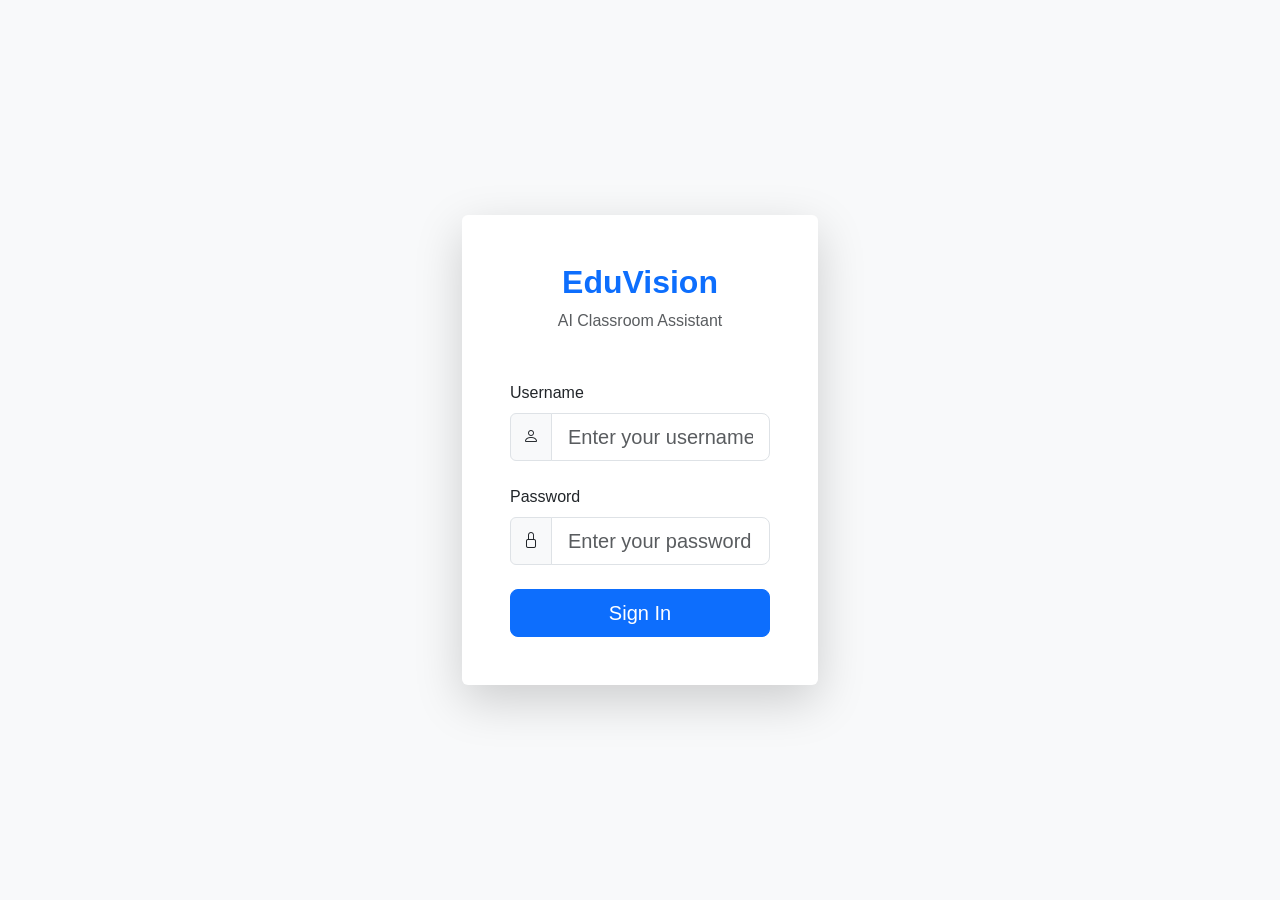
<file: eduvision-frontend/index.html>
<!DOCTYPE html>
<html lang="en">
<head>
    <meta charset="UTF-8">
    <meta name="viewport" content="width=device-width, initial-scale=1.0">
    <title>EduVision - AI Classroom Assistant</title>
    <link href="https://cdn.jsdelivr.net/npm/bootstrap@5.3.0/dist/css/bootstrap.min.css" rel="stylesheet">
    <link rel="stylesheet" href="https://cdn.jsdelivr.net/npm/bootstrap-icons@1.11.0/font/bootstrap-icons.css">
    <link rel="stylesheet" href="assets/css/main.css">
</head>
<body class="bg-light">
    <div class="container">
        <div class="row vh-100 d-flex justify-content-center align-items-center">
            <div class="col-md-6 col-lg-4">
                <div class="card shadow-lg border-0">
                    <div class="card-body p-5">
                        <div class="text-center mb-5">
                            <h2 class="fw-bold text-primary">EduVision</h2>
                            <p class="text-muted">AI Classroom Assistant</p>
                        </div>
                        
                        <form id="loginForm">
                            <div class="mb-4">
                                <label for="username" class="form-label">Username</label>
                                <div class="input-group">
                                    <span class="input-group-text bg-light">
                                        <i class="bi bi-person"></i>
                                    </span>
                                    <input type="text" class="form-control form-control-lg" id="username" placeholder="Enter your username">
                                </div>
                            </div>
                            
                            <div class="mb-4">
                                <label for="password" class="form-label">Password</label>
                                <div class="input-group">
                                    <span class="input-group-text bg-light">
                                        <i class="bi bi-lock"></i>
                                    </span>
                                    <input type="password" class="form-control form-control-lg" id="password" placeholder="Enter your password">
                                </div>
                            </div>
                            
                            <button type="submit" class="btn btn-primary btn-lg w-100">Sign In</button>
                        </form>
                    </div>
                </div>
            </div>
        </div>
    </div>

    <script src="https://cdn.socket.io/4.4.1/socket.io.min.js"></script>
    <script src="https://cdn.jsdelivr.net/npm/bootstrap@5.3.0/dist/js/bootstrap.bundle.min.js"></script>
    <script src="assets/js/app.js"></script>
</body>
</html>
</file>
<file: eduvision-frontend/assets/css/main.css>
/* Main CSS */
:root {
    --primary: #0d6efd;
    --secondary: #6c757d;
    --success: #198754;
    --warning: #ffc107;
    --danger: #dc3545;
    --info: #0dcaf0;
    --primary-subtle: rgba(13, 110, 253, 0.1);
    --success-subtle: rgba(25, 135, 84, 0.1);
    --warning-subtle: rgba(255, 193, 7, 0.1);
    --danger-subtle: rgba(220, 53, 69, 0.1);
    --info-subtle: rgba(13, 202, 240, 0.1);
}

body {
    font-family: 'Segoe UI', Tahoma, Geneva, Verdana, sans-serif;
    background-color: #f8f9fa;
    overflow-x: hidden;
}

/* Wrapper and sidebar */
.wrapper {
    display: flex;
    width: 100%;
}

#sidebar {
    width: 260px;
    position: fixed;
    top: 0;
    left: 0;
    height: 100vh;
    z-index: 999;
    transition: all 0.3s;
    display: flex;
    flex-direction: column;
}

#sidebar.active {
    margin-left: -260px;
}

#content {
    width: calc(100% - 260px);
    min-height: 100vh;
    transition: all 0.3s;
    position: absolute;
    top: 0;
    right: 0;
}

#content.active {
    width: 100%;
}

/* Sidebar styles */
#sidebar .sidebar-header {
    background-color: rgba(0, 0, 0, 0.2);
}

#sidebar ul.components {
    padding: 0;
    overflow-y: auto;
}

#sidebar ul li a {
    padding: 10px;
    display: block;
    color: rgba(255, 255, 255, 0.8);
    text-decoration: none;
    transition: all 0.3s;
}

#sidebar ul li a:hover,
#sidebar ul li.active > a {
    color: #fff;
    background: rgba(255, 255, 255, 0.1);
}

/* Icon boxes */
.icon-box {
    display: flex;
    align-items: center;
    justify-content: center;
    width: 48px;
    height: 48px;
    border-radius: 12px;
}

.icon-box i {
    font-size: 1.5rem;
}

/* Avatar */
.avatar {
    width: 40px;
    height: 40px;
    display: flex;
    align-items: center;
    justify-content: center;
    color: white;
    font-weight: bold;
}

/* Camera feed */
.camera-feed {
    position: relative;
    overflow: hidden;
    background-color: #000;
}

.camera-overlay {
    position: absolute;
    top: 0;
    left: 0;
    width: 100%;
    height: 100%;
    pointer-events: none;
}

.detection-box {
    position: absolute;
    border: 2px solid #0d6efd;
    border-radius: 4px;
    background-color: rgba(13, 110, 253, 0.1);
}

.detection-label {
    position: absolute;
    top: -20px;
    left: 0;
    background-color: #0d6efd;
    color: white;
    padding: 2px 6px;
    border-radius: 4px;
    font-size: 12px;
}

/* Responsive */
@media (max-width: 768px) {
    #sidebar {
        margin-left: -260px;
    }
    #sidebar.active {
        margin-left: 0;
    }
    #content {
        width: 100%;
    }
    #content.active {
        width: calc(100% - 260px);
    }
}
</file>
